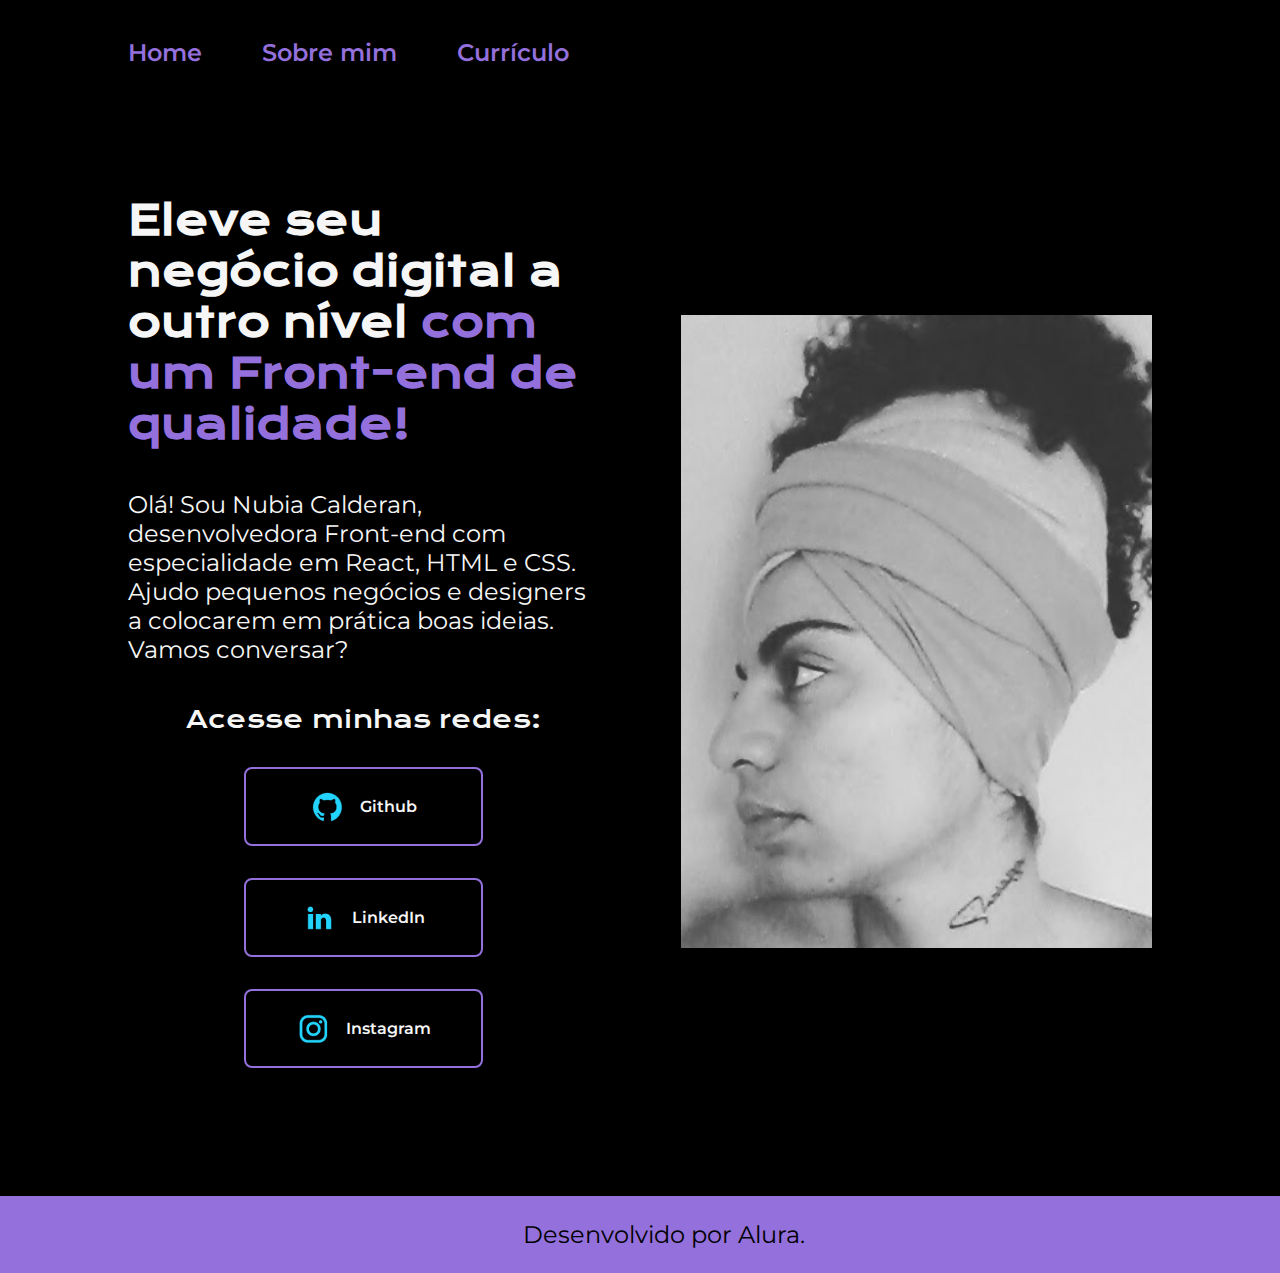
<file: index.html>
<!DOCTYPE html>
<html lang="pt-br">
<head>
    <meta charset="UTF-8">
    <meta name="viewport" content="width=device-width, initial-scale=1.0">
    <title>Portfolio</title>
    <link rel="stylesheet" href="./styles/style.css">
</head>
<body>
    <header class="cabecalho">
        <nav class="cabecalho__menu">
            <a class="cabecalho__menu__links" href="index.html">Home</a>
            <a class="cabecalho__menu__links" href="about.html">Sobre mim</a>
            <a class="cabecalho__menu__links" href="curriculo.html">Currículo</a>
        </nav>
    </header>
    <main class="apresentacao">
        <section class="apresentacao__conteudo">
            <h1 class="apresentacao__conteudo__titulo">Eleve seu negócio digital a outro nível <strong class ="destaque-titulo">com um Front-end de qualidade!</strong></h1>
            <p class="apresentacao__conteudo__texto">Olá! Sou Nubia Calderan, desenvolvedora Front-end com especialidade em React, HTML e CSS. Ajudo pequenos negócios e designers a colocarem em prática boas ideias. Vamos conversar?</p>
            <div class="apresentacao__links">
                <h2 class="apresentacao__links__subtitulo">Acesse minhas redes:</h2>
                <a class="apresentacao__links__link" href="https://github.com/nucalderan">
                    <img src="./assets/github.png">
                    Github</a>
                <a class="apresentacao__links__link" href="www.linkedin.com/in/nubia-calderan">
                    <img src="./assets/linkedin.png">
                    LinkedIn</a>
                <a class="apresentacao__links__link" href="https://www.instagram.com/nubi.a.voar">
                    <img src="./assets/instagram.png">
                    Instagram</a>
            </div>
        </section>
        <img class="apresentacao__imagem" src="./assets/nubia.png" alt="Foto de Nubia Calderan">
    </main>
    <footer class="rodape">
        <p>Desenvolvido por Alura.</p>
    </footer>
</body>
</html>
</file>
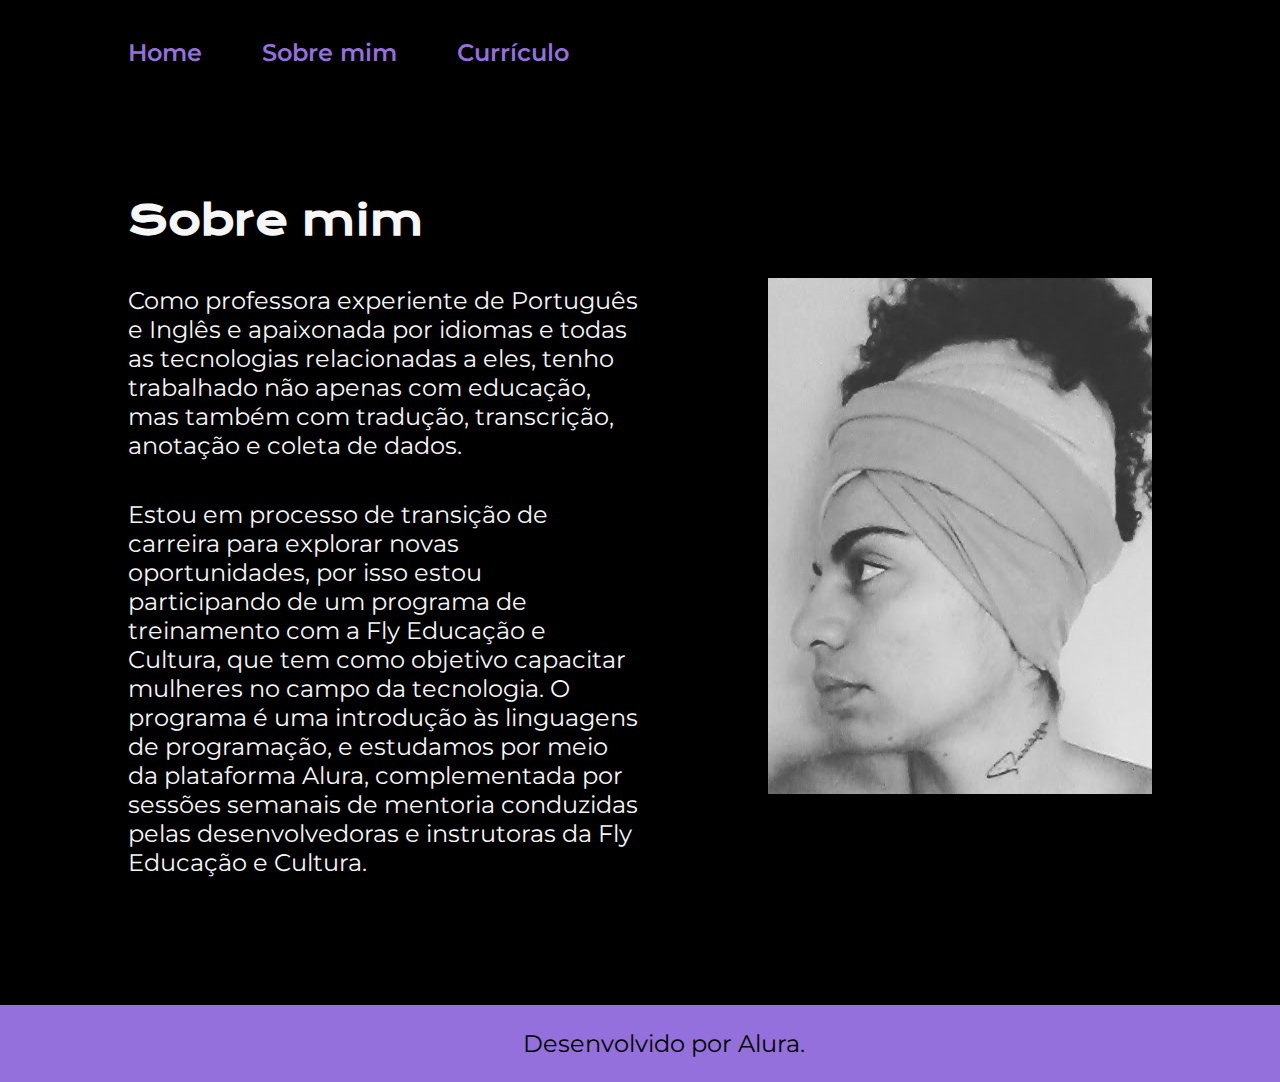
<file: about.html>
<!DOCTYPE html>
<html lang="pt-br">
<head>
    <meta charset="UTF-8">
    <meta name="viewport" content="width=device-width, initial-scale=1.0">
    <title>Sobre mim</title>
    <link rel="stylesheet" href="./styles/style.css">
</head>
<body>
    <header class="cabecalho">
        <nav class="cabecalho__menu">
            <a class="cabecalho__menu__links" href="index.html">Home</a>
            <a class="cabecalho__menu__links" href="about.html">Sobre mim</a>
            <a class="cabecalho__menu__links" href="curriculo.html">Currículo</a>
        </nav>
    </header>
    <main class="apresentacao">
        <section class="apresentacao__conteudo">
            <h1 class="apresentacao__conteudo__titulo">Sobre mim</h1>
            <p class="apresentacao__conteudo__texto">Como professora experiente de Português e Inglês e apaixonada por idiomas e todas as tecnologias relacionadas a eles, tenho trabalhado não apenas com educação, mas também com tradução, transcrição, anotação e coleta de dados.</p>
            <p class="apresentacao__conteudo__texto">Estou em processo de transição de carreira para explorar novas oportunidades, por isso estou participando de um programa de treinamento com a Fly Educação e Cultura, que tem como objetivo capacitar mulheres no campo da tecnologia. O programa é uma introdução às linguagens de programação, e estudamos por meio da plataforma Alura, complementada por sessões semanais de mentoria conduzidas pelas desenvolvedoras e instrutoras da Fly Educação e Cultura.</p>
        </section>
        <img src="./assets/nubia.png" alt="Foto de Nubia Calderan">
    </main>
    <footer class="rodape">
        <p>Desenvolvido por Alura.</p>
    </footer>
</body>
</html>
</file>
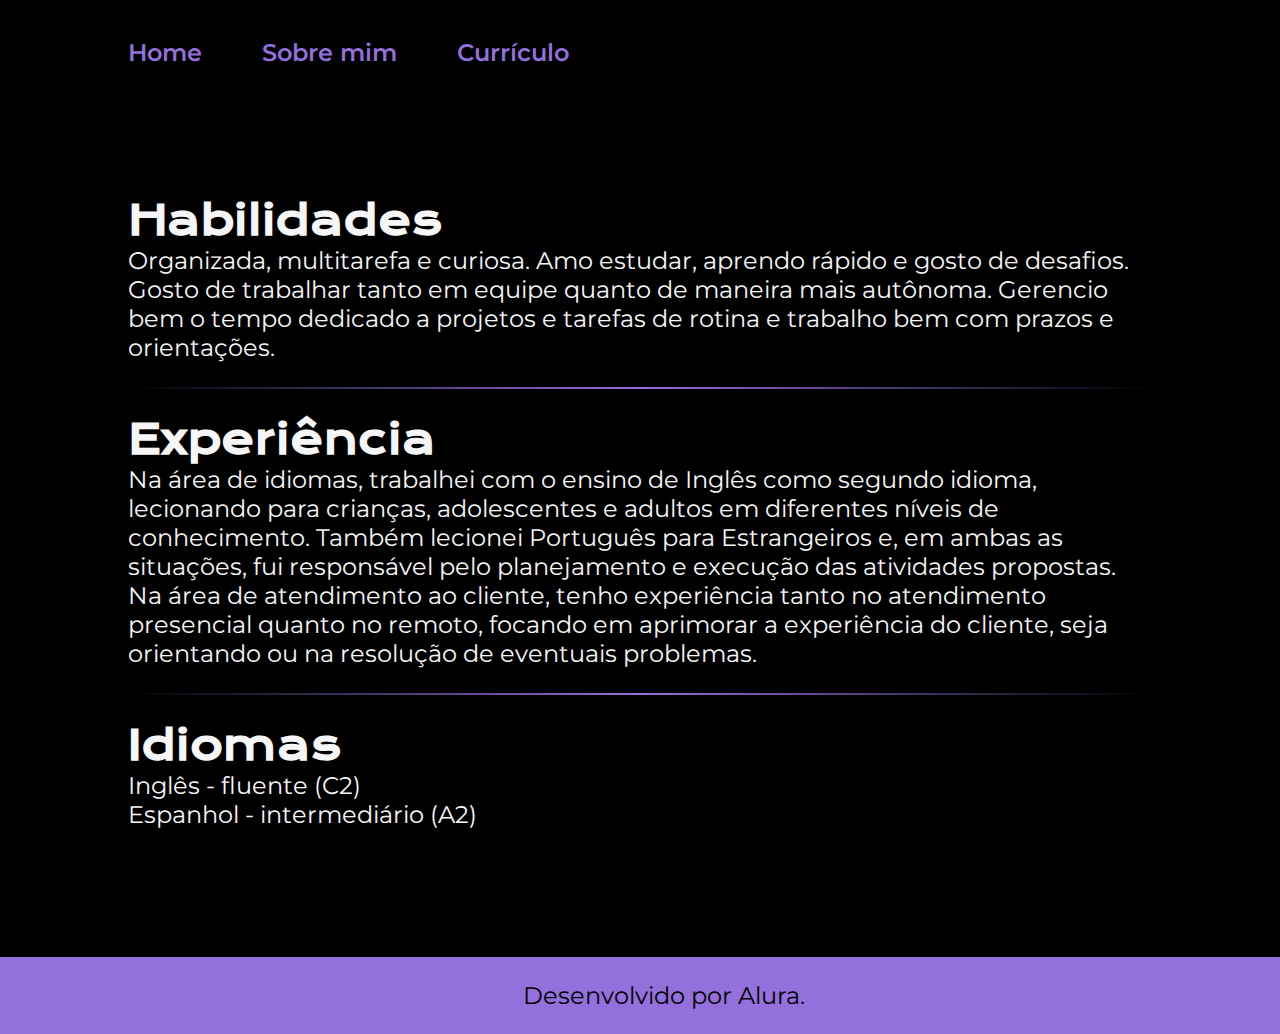
<file: curriculo.html>
<!DOCTYPE html>
<html lang="pt-br">
<head>
    <meta charset="UTF-8">
    <meta name="viewport" content="width=device-width, initial-scale=1.0">
    <title>Currículo</title>
    <link rel="stylesheet" href="./styles/style.css">
</head>
<body>
    <header class="cabecalho">
        <nav class="cabecalho__menu">
            <a class="cabecalho__menu__links" href="index.html">Home</a>
            <a class="cabecalho__menu__links" href="about.html">Sobre mim</a>
            <a class="cabecalho__menu__links" href="curriculo.html">Currículo</a>
        </nav>
    </header>
    <main>
        <section class="curriculo__conteudo">
            <div>
                <h1 class="apresentacao__conteudo__titulo">Habilidades</h1>
                <p class="apresentacao__conteudo__texto">Organizada, multitarefa e curiosa. Amo estudar, aprendo rápido e gosto de desafios.<br>Gosto de trabalhar tanto em equipe quanto de maneira mais autônoma. Gerencio bem o tempo dedicado a projetos e tarefas de rotina e trabalho bem com prazos e orientações.</p>
            </div>
            <hr class="linha__separacao">
            <div>
                <h1 class="apresentacao__conteudo__titulo">Experiência</h1>
                <p class="apresentacao__conteudo__texto">Na área de idiomas, trabalhei com o ensino de Inglês como segundo idioma, lecionando para crianças, adolescentes e adultos em diferentes níveis de conhecimento. Também lecionei Português para Estrangeiros e, em ambas as situações, fui responsável pelo planejamento e execução das atividades propostas.</p>
                <p class="apresentacao__conteudo__texto">Na área de atendimento ao cliente, tenho experiência tanto no atendimento presencial quanto no remoto, focando em aprimorar a experiência do cliente, seja orientando ou na resolução de eventuais problemas. </p>
            </div>
            <hr class="linha__separacao">
            <div>
                <h1 class="apresentacao__conteudo__titulo">Idiomas</h1>
                <p class="apresentacao__conteudo__texto">Inglês - fluente (C2)</p>
                <p class="apresentacao__conteudo__texto">Espanhol - intermediário (A2)</p>
            </div>
        </section>
    </main>
    <footer class="rodape">
        <p>Desenvolvido por Alura.</p>
    </footer>    
</body>
</html>
</file>
<file: styles/style.css>
@import url('https://fonts.googleapis.com/css2?family=Krona+One&family=Montserrat:wght@400;600&display=swap');

:root {
    --cor-primaria: #000000;
    --cor-secundaria: #F6F6F6;
    --cor-terciaria: #9370DB;
    --cor-hover-botao: #272727;
    --cor-hover-nav: #8A2BE2;
    --fonte-primaria: 'Montserrat', sans-serif;
    --fonte-secundaria: 'Krona One', sans-serif;
}

* {
    margin: 0;
    padding: 0;
}

body {
    box-sizing: border-box;
    background-color: var(--cor-primaria);
    color: var(--cor-secundaria);
}

.cabecalho {
    padding: 3% 0% 0% 10%;
}

.cabecalho__menu {
    display: flex;
    gap: 60px;
}

.cabecalho__menu__links {
    font-size: 1.5rem;
    font-family: var(--fonte-primaria);
    font-weight: 600;
    text-decoration: none;
    color: var(--cor-terciaria);
}

.cabecalho__menu__links:hover {
    color: var(--cor-hover-nav)
}

.destaque-titulo{
    color: var(--cor-terciaria);
}

.apresentacao {
    padding: 10% 10%;
    display: flex;
    align-items: center;
    justify-content: space-between;
    gap:82px;
}

.apresentacao__conteudo {
    width: 50%;
    display: flex;
    flex-direction: column;
    gap: 40px;
}

.apresentacao__conteudo__titulo {
    font-size: 2.5rem;
    font-family: var(--fonte-secundaria);
}

.apresentacao__conteudo__texto {
    font-size: 1.5rem;
    font-family: var(--fonte-primaria);
}

.apresentacao__links {
    display: flex;
    flex-direction: column;
    align-items: center;
    gap: 32px;
}

.apresentacao__links__subtitulo {
    font-family: var(--fonte-secundaria);
    font-weight: 400;
    font-size: 1.5rem;
}

.apresentacao__links__link {
    display: flex;
    justify-content: center;
    align-items: center;
    gap: 16px;
    width: 50%;
    border: 2px solid var(--cor-terciaria);
    border-radius: 8px;
    padding: 21.5px 0;
    text-align: center;
    text-decoration: none;
    font-family: var(--fonte-primaria);
    font-weight: 600;
    color: var(--cor-secundaria);
}

.apresentacao__links__link:hover {
    background-color: var(--cor-hover-botao);
}

.apresentacao__imagem {
    width: 50%;
}

.curriculo__conteudo {
    padding: 10%;
    display: flex;
    flex-direction: column;
    gap: 25px;
}

.linha__separacao {
    border: 0;
    height: 2px;
    background-image: linear-gradient(to right, transparent, var(--cor-terciaria), transparent);
}

.rodape {
    padding: 24px;
    width: 100%;
    background-color: var(--cor-terciaria);
    color: var(--cor-primaria);
    font-family: var(--fonte-primaria);
    font-size: 1.5rem;
    font-weight: 400;
    text-align: center;
}

@media (max-width: 1200px) {
    .cabecalho {
        padding: 10%;
    }

    .cabecalho__menu {
        justify-content: center;
    }
    
    .apresentacao {
        flex-direction: column-reverse;
        padding: 5%;
    }

    .apresentacao__conteudo {
        width: auto;
    }
}
</file>
